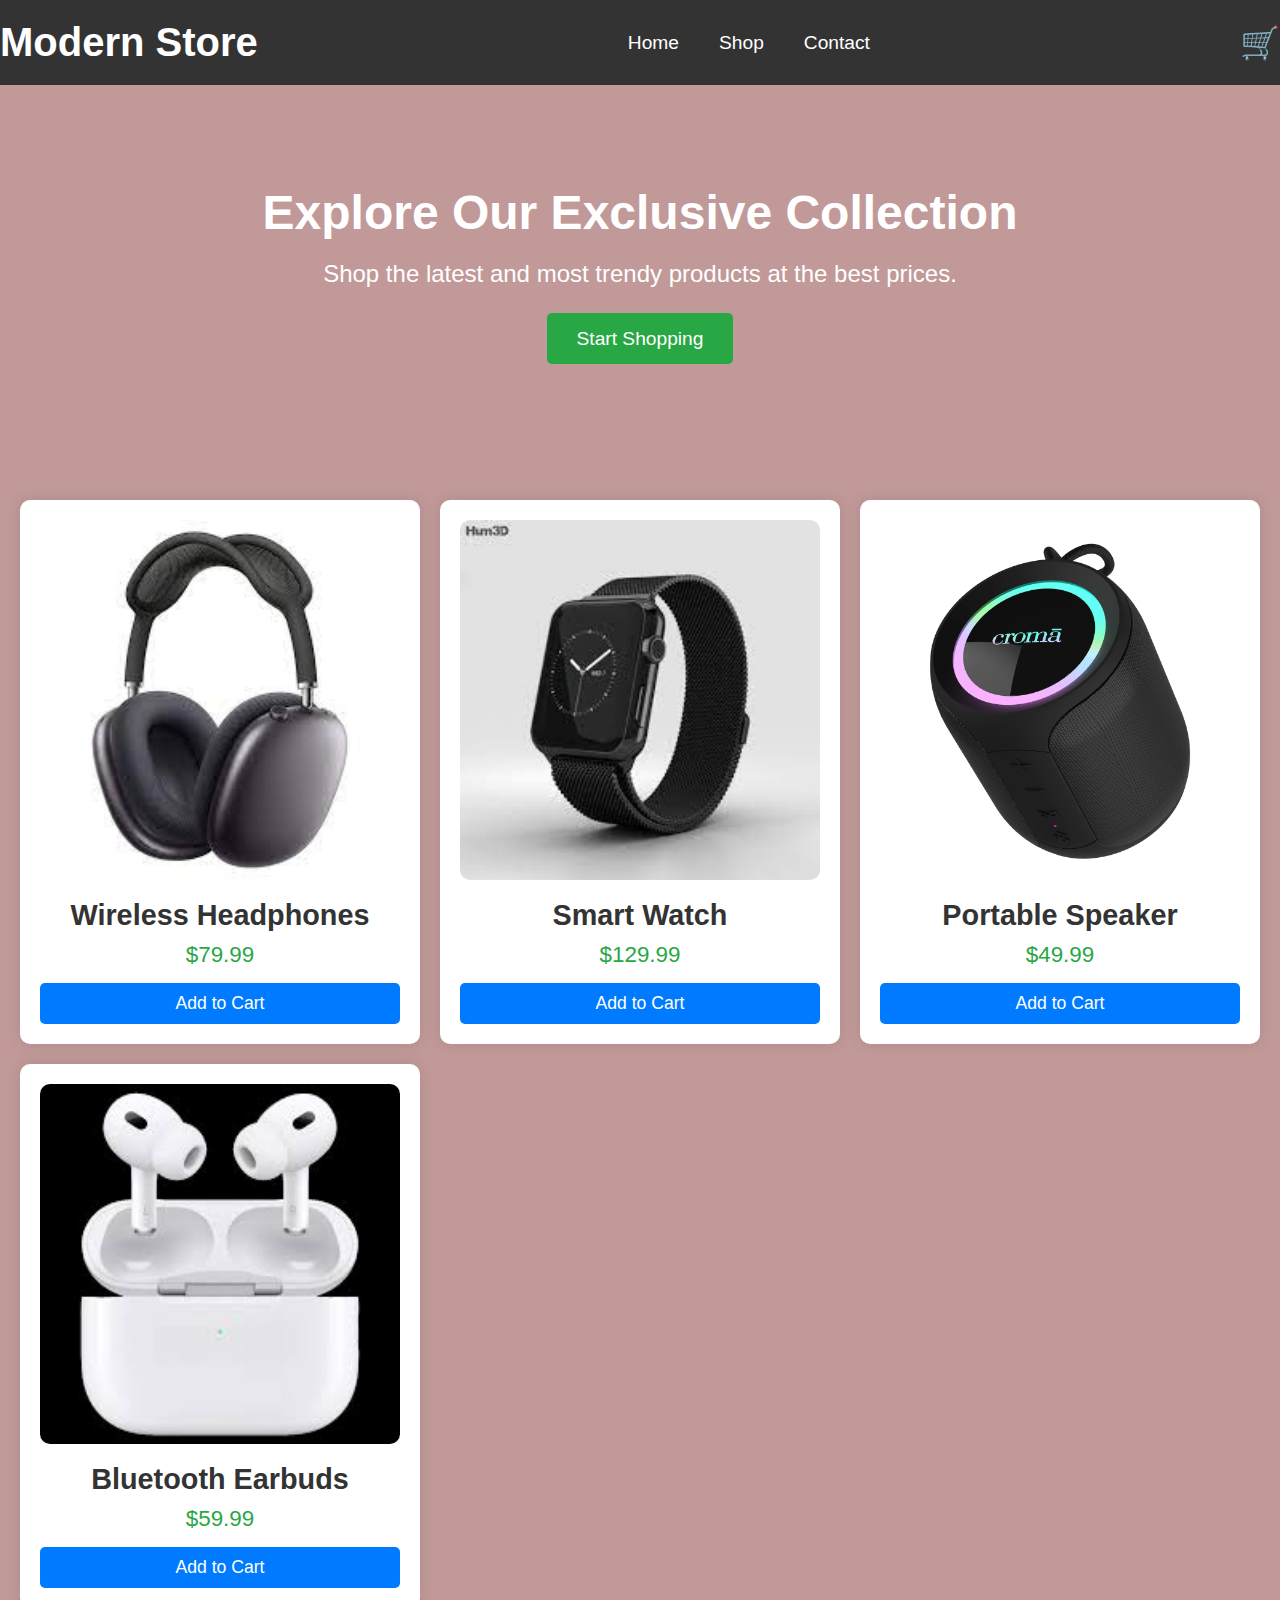
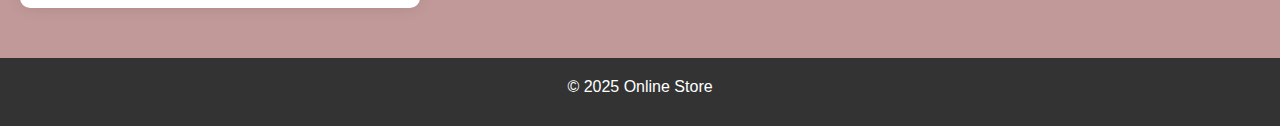
<file: index.html>
<!DOCTYPE html>
<html lang="en">
<head>
    <meta charset="UTF-8">
    <meta name="viewport" content="width=device-width, initial-scale=1.0">
    <title>Modern Online Store</title>
    <link rel="stylesheet" href="index.css">
</head>
<body>
    <header>
        <div class="logo">
            <h1>Modern Store</h1>
        </div>
        <nav>
            <ul>
                <li><a href="index.html">Home</a></li>
                <li><a href="shop.html">Shop</a></li>
                <li><a href="CONTACT.HTML">Contact</a></li>
            </ul>
        </nav>
        <div class="cart">
            <a href="shop.html"" class="cart-icon">🛒</a>
        </div>
    </header>

    <main>
        <section class="hero">
            <div class="hero-content">
                <h2>Explore Our Exclusive Collection</h2>
                <p>Shop the latest and most trendy products at the best prices.</p>
                <a href="shop.html" class="cta-button">Start Shopping</a>
            </div>
        </section>

        <section id="shop" class="product-section">
            <div class="product-card">
                <img src="headfone.jpg" alt="Product Image">
                <h2>Wireless Headphones</h2>
                <p class="product-price">$79.99</p>
                <button class="add-to-cart">Add to Cart</button>
            </div>

            <div class="product-card">
                <img src="smart-watch.jpg" alt="Product Image">
                <h2>Smart Watch</h2>
                <p class="product-price">$129.99</p>
                <button class="add-to-cart">Add to Cart</button>
            </div>

            <div class="product-card">
                <img src="speaker.jpg" alt="Product Image">
                <h2>Portable Speaker</h2>
                <p class="product-price">$49.99</p>
                <button class="add-to-cart">Add to Cart</button>
            </div>

            <div class="product-card">
                <img src="earbud.jpg" alt="Product Image">
                <h2>Bluetooth Earbuds</h2>
                <p class="product-price">$59.99</p>
                <button class="add-to-cart">Add to Cart</button>
            </div>
        </section>
    </main>

    <footer>
        <p>&copy; 2025 Online Store</p>
    </footer>
</body>
</html>
</file>
<file: index.css>
* {
    margin: 0;
    padding: 0;
    box-sizing: border-box;
}


body {
    font-family: 'Arial', sans-serif;
    background-color: rgb(193, 153, 153);
    color: #333;
}


header {
    background-color: #333;
    color: white;
    padding: 20px 0;
    display: flex;
    justify-content: space-between;
    align-items: center;
    position: relative;
}

header .logo h1 {
    font-size: 2.5rem;
}

header nav ul {
    display: flex;
    list-style: none;
    text-align: center;
}

header nav ul li {
    margin: 0 20px;
}

header nav ul li a {
    color: white;
    text-decoration: none;
    font-size: 1.2rem;
    transition: color 0.3s ease;
}

header nav ul li a:hover {
    color: #28a745;
}

header .cart .cart-icon {
    font-size: 2rem;
    color: white;
    text-decoration: none;
    transition: color 0.3s ease;
}

header .cart .cart-icon:hover {
    color: #28a745;
}


.hero {
    background-image: url('https://via.placeholder.com/1500x800');
    background-size: cover;
    background-position: center;
    color: white;
    padding: 100px 20px;
    text-align: center;
}

.hero-content h2 {
    font-size: 3rem;
    margin-bottom: 20px;
}

.hero-content p {
    font-size: 1.5rem;
    margin-bottom: 40px;
}

.cta-button {
    padding: 15px 30px;
    font-size: 1.2rem;
    color: white;
    background-color: #28a745;
    text-decoration: none;
    border-radius: 5px;
    transition: background-color 0.3s ease;
}

.cta-button:hover {
    background-color: #218838;
}


#shop {
    padding: 50px 20px;
    text-align: center;
}

.product-section {
    display: grid;
    grid-template-columns: repeat(auto-fill, minmax(300px, 1fr));
    gap: 20px;
}

.product-card {
    background-color: white;
    border-radius: 10px;
    box-shadow: 0 0 15px rgba(0, 0, 0, 0.1);
    padding: 20px;
    transition: transform 0.3s ease;
}

.product-card:hover {
    transform: translateY(-10px);
}

.product-card img {
    width: 100%;
    border-radius: 10px;
    margin-bottom: 15px;
}

.product-card h2 {
    font-size: 1.8rem;
    margin-bottom: 10px;
}

.product-price {
    font-size: 1.4rem;
    color: #28a745;
    margin-bottom: 15px;
}

.add-to-cart {
    background-color: #007bff;
    color: white;
    padding: 10px;
    border: none;
    border-radius: 5px;
    cursor: pointer;
    width: 100%;
    font-size: 1.1rem;
    transition: background-color 0.3s ease;
}

.add-to-cart:hover {
    background-color: #0056b3;
}

footer {
    background-color: #333;
    color: white;
    text-align: center;
    padding: 20px;
}

footer p {
    margin-bottom: 10px;
}

footer ul {
    list-style: none;
    display: flex;
    justify-content: center;
}

footer ul li {
    margin: 0 15px;
}

footer ul li a {
    color: white;
    text-decoration: none;
    font-size: 1rem;
}

footer ul li a:hover {
    color: #28a745;
}


@media (max-width: 768px) {
    header {
        flex-direction: column;
        text-align: center;
    }

    header nav ul {
        flex-direction: column;
        padding-top: 10px;
    }

    header nav ul li {
        margin-bottom: 10px;
    }

    .hero-content h2 {
        font-size: 2.5rem;
    }

    .cta-button {
        font-size: 1rem;
        padding: 10px 20px;
    }
}
</file>
